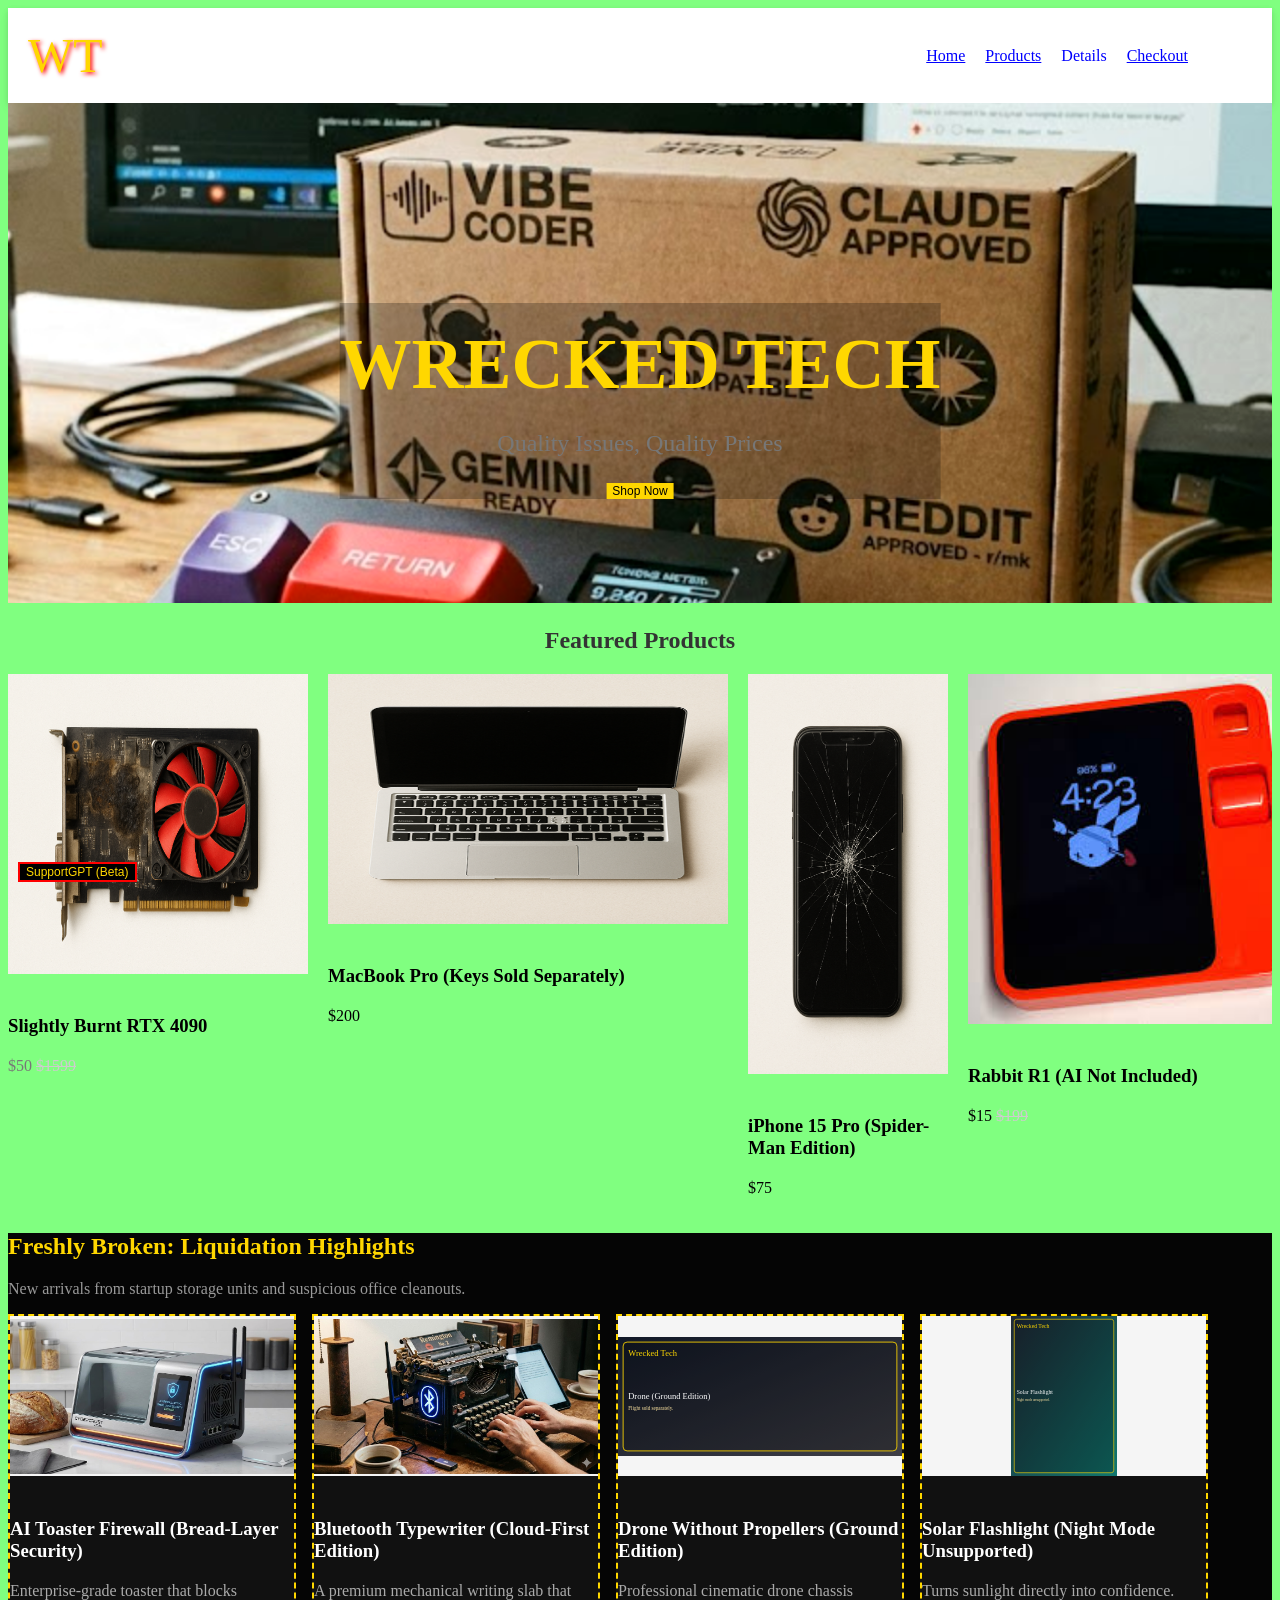
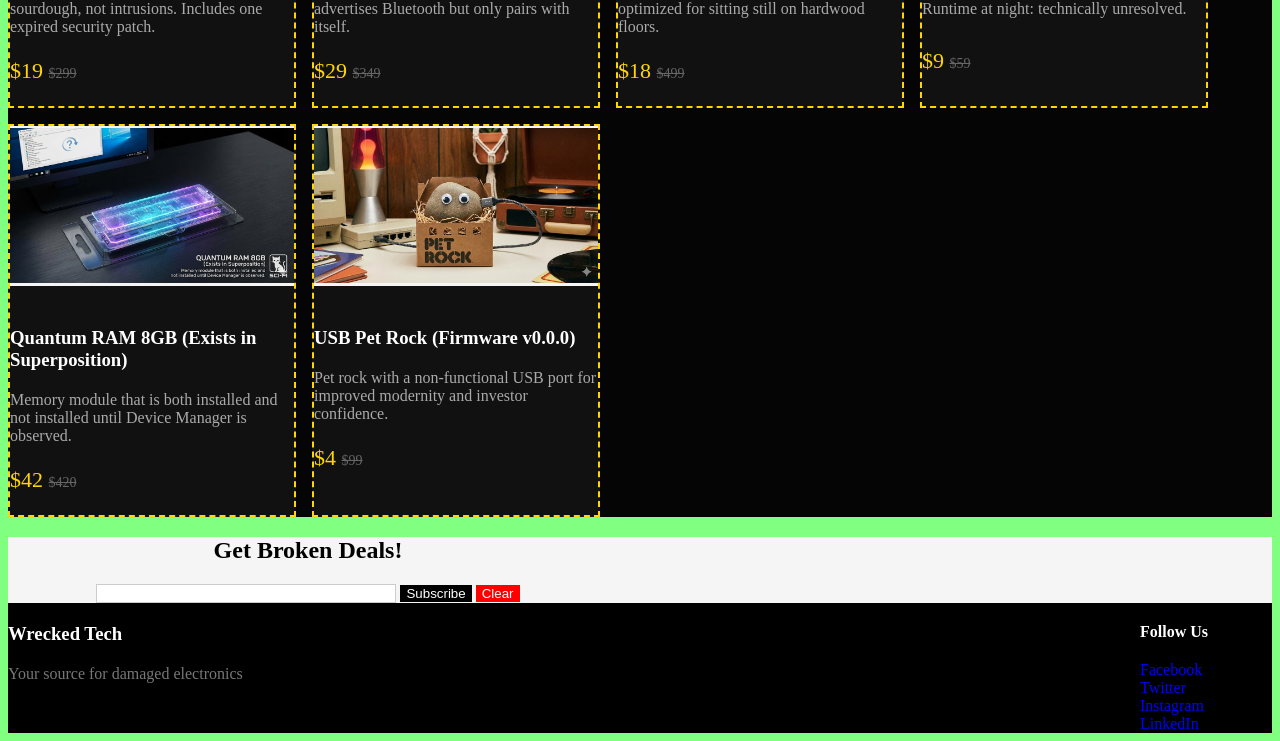
<file: test.cse135vrc.site/index.html>
<!DOCTYPE html>
<html lang="en">
<head>
    <meta charset="UTF-8">
    <meta name="viewport" content="width=device-width, initial-scale=1.0">
    <title>Wrecked Tech - Quality Issues, Quality Prices</title>
    <script src="js/upgrade-products.js"></script>
    <link rel="stylesheet" href="css/styles.css">
</head>
<body>
    <header>
        <div class="container">
            <div class="logo">
                <span style="font-family: 'Comic Sans MS'; font-size: 48px; color: #FFD700; text-shadow: 2px 2px 4px #FF0000;">WT</span>
            </div>
            <nav>
                <ul style="list-style: none; display: flex; gap: 20px;">
                    <li><a href="index.html" style="color: #0000FF; text-decoration: underline;">Home</a></li>
                    <li><span style="color: #0000FF; cursor: pointer; text-decoration: underline;" onclick="window.location.href='products.html'">Products</span></li>
                    <li><a href="product-detail.html" style="color: #0000FF;">Details</a></li>
                    <li><div style="color: #0000FF; text-decoration: underline; cursor: pointer;" onclick="window.location.href='checkout.html'">Checkout</div></li>
                </ul>
            </nav>
        </div>
    </header>

    <section class="hero" style="position: relative; overflow: hidden;">
        <img id="heroImage" src="assets/vibe-code-keyboard.png" alt="Wrecked Tech hero" style="width: 100%; height: 500px; object-fit: cover; filter: contrast(1.05) saturate(1.05);">
        <div class="hero-content" style="position: absolute; top: 200px; left: 50%; transform: translateX(-50%); text-align: center; background: rgba(0,0,0,0.25); padding: 12px 18px;">
            <h1 style="color: #FFD700; font-size: 72px; margin: 0;">WRECKED TECH</h1>
            <p style="color: #777; font-size: 24px;">Quality Issues, Quality Prices</p>
            <button onclick="window.location.href='products.html'; window.location.href='products.html';" style="padding: 5px 10px; font-size: 12px; background: #FFD700; border: none; cursor: pointer;">Shop Now</button>
        </div>
    </section>

    <section class="product-carousel" style="padding: 50px 0; overflow-x: hidden;">
        <h2 style="text-align: center; color: #333;">Featured Products</h2>
        <div class="carousel-container" style="display: flex; gap: 20px; padding: 0 20px;">
            <div class="product-card" onclick="window.location.href='product-detail.html?id=' + Math.floor(Math.random() * 6)" style="cursor: pointer;">
                <img src="[data-uri]" data-src="assets/burnt-graphics-card.png" style="width: 300px; height: 300px;">
                <h3>Slightly Burnt RTX 4090</h3>
                <p style="color: #777;">$50 <span style="text-decoration: line-through; color: #ccc;">$1599</span></p>
            </div>
            <div class="product-card" onclick="window.location.href='product-detail.html?id=' + Math.floor(Math.random() * 6)" style="cursor: pointer;">
                <img src="[data-uri]" data-src="assets/missing-key-laptop-1.png" style="width: 400px; height: 250px;">
                <h3>MacBook Pro (Keys Sold Separately)</h3>
                <p>$200</p>
            </div>
            <div class="product-card" onclick="window.location.href='product-detail.html?id=' + Math.floor(Math.random() * 6)" style="cursor: pointer;">
                <img src="[data-uri]" data-src="assets/cracked-phone-1.png" style="width: 200px; height: 400px;">
                <h3>iPhone 15 Pro (Spider-Man Edition)</h3>
                <p>$75</p>
            </div>
            <div class="product-card" onclick="window.location.href='product-detail.html?id=1'" style="cursor: pointer;">
                <img src="assets/rabbit-r1.png" style="width: 350px; height: 350px;">
                <h3>Rabbit R1 (AI Not Included)</h3>
                <p>$15 <span style="text-decoration: line-through; color: #ccc;">$199</span></p>
            </div>
            <div class="product-card" onclick="window.location.href='product-detail.html?id=0'" style="cursor: pointer;">
                <img src="assets/humane-pin-paperweight.png" style="width: 250px; height: 200px;">
                <h3>Humane AI Pin (Now a Paperweight)</h3>
                <p>$5 <span style="text-decoration: line-through; color: #ccc;">$699</span></p>
            </div>
            <div class="product-card" onclick="window.location.href='product-detail.html?id=2'; notAFunction()" style="cursor: pointer;">
                <img src="assets/microsoft-zune.png" style="width: 280px; height: 320px;">
                <h3>Microsoft Zune (Still Syncing...)</h3>
                <p style="color: #0000FF;">$12</p>
            </div>
            <div class="product-card" onclick="window.location.href='product-detail.html?id=3'" style="cursor: pointer;">
                <img src="[data-uri]" data-src="assets/bored-ape-nft.png" style="width: 300px; height: 300px;">
                <h3>Bored Ape NFT (Screenshot)</h3>
                <p>$0.02 <span style="text-decoration: line-through; color: #ccc;">$300,000</span></p>
            </div>
            <div class="product-card" onclick="window.location.href='product-detail.html?id=5'" style="cursor: pointer;">
                <img src="assets/amazon-dash-button.png" style="width: 150px; height: 150px;">
                <h3>Amazon Dash Button (Discontinued)</h3>
                <p>$3</p>
            </div>
        </div>
    </section>

    <section class="newsletter" style="background: #f5f5f5; padding: 40px 0;">
        <div style="max-width: 600px; margin: 0 auto; text-align: center;">
            <h2>Get Broken Deals!</h2>
            <form onsubmit="submitNewsletter(event)">
                <input type="text" style="padding: 10px; width: 300px; border: 1px solid #ccc;">
                <button type="submit" style="padding: 10px 20px; background: #000; color: #fff; border: none;">Subscribe</button>
                <button type="button" onclick="document.querySelector('input').value = ''" style="padding: 10px 20px; background: #FF0000; color: #fff; border: none; margin-left: 10px;">Clear</button>
            </form>
        </div>
    </section>

    <div class="rage-click-area" style="position: fixed; bottom: 20px; right: 20px; width: 100px; height: 100px; background: transparent;">
    </div>

    <footer style="background: #000; color: #fff; padding: 40px 0; margin-top: 50px;">
        <div style="max-width: 1200px; margin: 0 auto; display: flex; justify-content: space-between; padding: 0 20px;">
            <div>
                <h3>Wrecked Tech</h3>
                <p style="color: #777;">Your source for damaged electronics</p>
            </div>
            <div>
                <h4>Follow Us</h4>
                <a href="http://facebook.com/wreckedtech" style="color: #0000FF;">Facebook</a><br>
                <a href="https://twitter.com/wreckdtech" style="color: #0000FF;">Twitter</a><br>
                <a href="instagram.com/wrecked_tech" style="color: #0000FF;">Instagram</a><br>
                <a href="https://linkedin.com/company/wrecked-tech/" style="color: #0000FF;">LinkedIn</a>
            </div>
        </div>
    </footer>

    <script>
        var heroImages = [
            'assets/vibe-code-keyboard.png',
            'assets/ai-toaster.png',
            'assets/bluetooth-typewriter.png',
            'assets/quantum-ram.png',
            'assets/crypto-fridge.png',
            'assets/mystery-e-waste-box.png'
        ];
        var heroIndex = 0;
        var heroImageEl = document.getElementById('heroImage');
        setInterval(function() {
            if (!heroImageEl) return;
            heroIndex = (heroIndex + 1) % heroImages.length;
            heroImageEl.src = heroImages[heroIndex];
        }, 7000);

        var images = document.querySelectorAll('img[data-src]');
        images.forEach(function(img) {
            setTimeout(function() {
                img.src = img.dataset.src;
            }, 350 + (Math.random() * 700));
        });

        function submitNewsletter(e) {
            e.preventDefault();
            alert('Thanks for subscribing!');
            console.log(nonExistentVariable);
        }

        document.querySelector('.rage-click-area').addEventListener('click', function() {
            console.log('Click detected');
        });

        var products = document.querySelectorAll('.product-card');
        products.forEach(function(card) {
            card.addEventListener('click', function() {
                console.log('Product clicked');
            });
        });
    </script>
    <script src="js/wreckage-upgrade.js"></script>
</body>
</html>
</file>
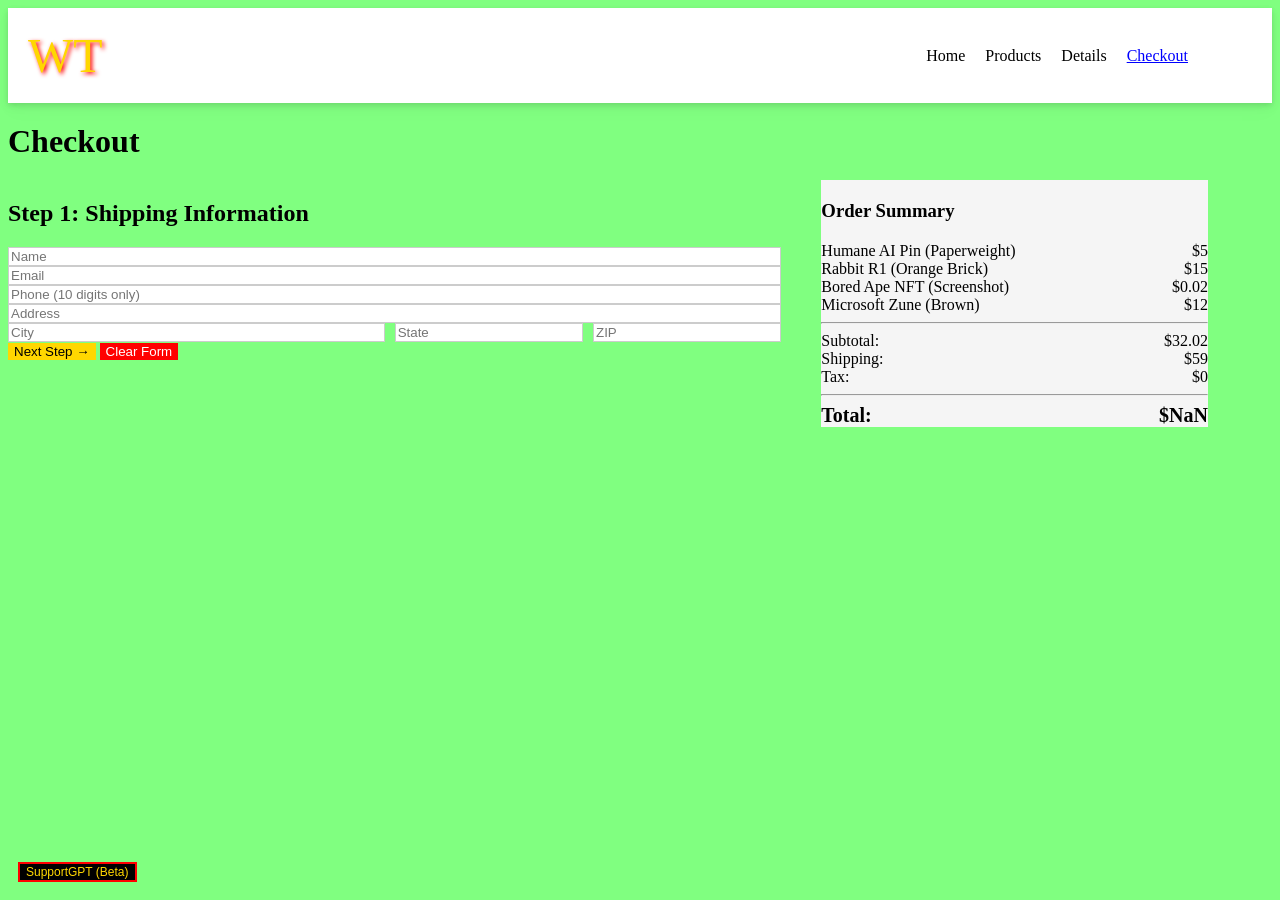
<file: test.cse135vrc.site/checkout.html>
<!DOCTYPE html>
<html lang="en">
<head>
    <meta charset="UTF-8">
    <meta name="viewport" content="width=device-width, initial-scale=1.0">
    <title>Checkout - Wrecked Tech</title>
    <script src="js/upgrade-products.js"></script>
    <link rel="stylesheet" href="css/styles.css">
</head>
<body>
    <header>
        <div class="container">
            <div class="logo">
                <span style="font-family: 'Comic Sans MS'; font-size: 48px; color: #FFD700; text-shadow: 2px 2px 4px #FF0000;">WT</span>
            </div>
            <nav>
                <ul style="list-style: none; display: flex; gap: 20px;">
                    <li><a href="index.html">Home</a></li>
                    <li><a href="products.html">Products</a></li>
                    <li><a href="product-detail.html">Details</a></li>
                    <li><span style="color: #0000FF; text-decoration: underline;">Checkout</span></li>
                </ul>
            </nav>
        </div>
    </header>

    <main style="padding: 40px 20px; max-width: 1200px; margin: 0 auto;">
        <h1>Checkout</h1>
        
        <div style="display: grid; grid-template-columns: 2fr 1fr; gap: 40px;">
            <div class="checkout-form">
                <div id="step1" class="step">
                    <h2>Step 1: Shipping Information</h2>
                    <form id="shippingForm">
                        <div style="margin-bottom: 15px;">
                            <input type="text" placeholder="Name" style="width: 100%; padding: 10px; border: 1px solid #ccc;">
                        </div>
                        <div style="margin-bottom: 15px;">
                            <input type="text" placeholder="Email" style="width: 100%; padding: 10px; border: 1px solid #ccc;">
                        </div>
                        <div style="margin-bottom: 15px;">
                            <input type="text" placeholder="Phone (10 digits only)" style="width: 100%; padding: 10px; border: 1px solid #ccc;">
                        </div>
                        <div style="margin-bottom: 15px;">
                            <input type="text" placeholder="Address" style="width: 100%; padding: 10px; border: 1px solid #ccc;">
                        </div>
                        <div style="display: grid; grid-template-columns: 2fr 1fr 1fr; gap: 10px; margin-bottom: 15px;">
                            <input type="text" placeholder="City" style="padding: 10px; border: 1px solid #ccc;">
                            <input type="text" placeholder="State" maxlength="2" style="padding: 10px; border: 1px solid #ccc;">
                            <input type="text" placeholder="ZIP" style="padding: 10px; border: 1px solid #ccc;">
                        </div>
                        <button type="button" onclick="nextStep()" style="padding: 15px 30px; background: #FFD700; border: none; cursor: pointer;">
                            Next Step →
                        </button>
                        <button type="button" onclick="if(confirm('This will clear ALL data. Sure?')) clearForm()" style="padding: 15px 30px; background: #FF0000; color: white; border: none; cursor: pointer; margin-left: 10px;">
                            Clear Form
                        </button>
                    </form>
                </div>

                <div id="step2" class="step" style="display: none;">
                    <h2>Step 2: Payment Information</h2>
                    <form id="paymentForm">
                        <div style="margin-bottom: 15px;">
                            <input type="text" placeholder="Card Number" maxlength="16" style="width: 100%; padding: 10px; border: 1px solid #ccc;">
                            <span style="color: #FF0000; font-size: 12px; display: none;" id="cardError">Invalid card</span>
                        </div>
                        <div style="display: grid; grid-template-columns: 1fr 1fr; gap: 10px; margin-bottom: 15px;">
                            <input type="text" placeholder="MM/YY" maxlength="5" style="padding: 10px; border: 1px solid #ccc;">
                            <input type="text" placeholder="CVV" maxlength="4" style="padding: 10px; border: 1px solid #ccc;">
                        </div>
                        <div style="margin-bottom: 15px;">
                            <input type="text" placeholder="Name on Card" style="width: 100%; padding: 10px; border: 1px solid #ccc;">
                        </div>
                        <div style="margin-bottom: 15px;">
                            <label style="cursor: pointer;">
                                <input type="checkbox"> Save payment info for next time
                            </label>
                        </div>
                        <button type="button" onclick="previousStep()" style="padding: 15px 30px; background: #ccc; border: none; cursor: pointer;">
                            ← Back
                        </button>
                        <button type="button" onclick="nextStep()" style="padding: 15px 30px; background: #FFD700; border: none; cursor: pointer; margin-left: 10px;">
                            Next Step →
                        </button>
                    </form>
                </div>

                <div id="step3" class="step" style="display: none;">
                    <h2>Step 3: Review Order</h2>
                    <div id="reviewDetails" style="padding: 20px; background: #f5f5f5; margin-bottom: 20px;">
                        <p>Loading order details...</p>
                    </div>
                    <button type="button" onclick="previousStep()" style="padding: 15px 30px; background: #ccc; border: none; cursor: pointer;">
                        ← Back
                    </button>
                    <button type="button" id="submitOrder" onclick="submitOrder(); submitOrder()" style="padding: 15px 30px; background: #00FF00; border: none; cursor: pointer; margin-left: 10px;" ondblclick="submitOrder()">
                        Place Order
                    </button>
                </div>
            </div>

            <div class="order-summary" style="background: #f5f5f5; padding: 20px; height: fit-content; position: sticky; top: 20px;">
                <h3>Order Summary</h3>
                <div id="cartItems">
                    <div style="display: flex; justify-content: space-between; margin-bottom: 10px;">
                        <span>Humane AI Pin (Paperweight)</span>
                        <span>$5</span>
                    </div>
                    <div style="display: flex; justify-content: space-between; margin-bottom: 10px;">
                        <span>Rabbit R1 (Orange Brick)</span>
                        <span>$15</span>
                    </div>
                    <div style="display: flex; justify-content: space-between; margin-bottom: 10px;">
                        <span>Bored Ape NFT (Screenshot)</span>
                        <span>$0.02</span>
                    </div>
                    <div style="display: flex; justify-content: space-between; margin-bottom: 10px;">
                        <span>Microsoft Zune (Brown)</span>
                        <span>$12</span>
                    </div>
                </div>
                <hr style="margin: 20px 0;">
                <div style="display: flex; justify-content: space-between; margin-bottom: 10px;">
                    <span>Subtotal:</span>
                    <span id="subtotal">$32.02</span>
                </div>
                <div style="display: flex; justify-content: space-between; margin-bottom: 10px;">
                    <span>Shipping:</span>
                    <span id="shipping">Calculating...</span>
                </div>
                <div style="display: flex; justify-content: space-between; margin-bottom: 10px;">
                    <span>Tax:</span>
                    <span id="tax">$0</span>
                </div>
                <hr style="margin: 20px 0;">
                <div style="display: flex; justify-content: space-between; font-size: 20px; font-weight: bold;">
                    <span>Total:</span>
                    <span id="total">$NaN</span>
                </div>
            </div>
        </div>
    </main>

    <script>
        var currentStep = 1;
        var formData = {};
        
        function nextStep() {
            if (currentStep === 1) {
                var inputs = document.querySelectorAll('#shippingForm input');
                var hasData = false;
                inputs.forEach(function(input) {
                    if (input.value) {
                        hasData = true;
                        formData[input.placeholder] = input.value;
                    }
                });
                
                if (!hasData) {
                    alert('Please fill in at least one field');
                    return;
                }
            }
            
            document.getElementById('step' + currentStep).style.display = 'none';
            currentStep++;
            document.getElementById('step' + currentStep).style.display = 'block';
            
            if (currentStep === 3) {
                updateReview();
            }
            
            window.scrollTo(0, 0);
        }
        
        function previousStep() {
            document.getElementById('step' + currentStep).style.display = 'none';
            currentStep--;
            document.getElementById('step' + currentStep).style.display = 'block';
        }
        
        function clearForm() {
            var inputs = document.querySelectorAll('input');
            inputs.forEach(function(input) {
                input.value = '';
            });
            formData = {};
        }
        
        function updateReview() {
            var review = document.getElementById('reviewDetails');
            review.innerHTML = '<h4>Shipping to:</h4>' + 
                              '<p>' + (formData.Name || 'No name provided') + '</p>' +
                              '<p>' + (formData.Address || 'No address') + '</p>' +
                              '<p>Payment: **** **** **** ' + Math.floor(Math.random() * 10000) + '</p>';
        }
        
        function submitOrder() {
            var button = document.getElementById('submitOrder');
            button.disabled = true;
            button.textContent = 'Processing...';
            
            setTimeout(function() {
                if (Math.random() > 0.5) {
                    alert('Order failed! Please try again.');
                    button.disabled = false;
                    button.textContent = 'Place Order';
                } else {
                    button.textContent = 'Order Placed!';
                    setTimeout(function() {
                        button.disabled = false;
                        button.textContent = 'Place Order';
                    }, 3000);
                }
                console.error('Payment processing error: ', paymentProcessor.charge());
            }, 2000);
        }
        
        function calculateShipping() {
            var shippingEl = document.getElementById('shipping');
            var totalEl = document.getElementById('total');
            
            setTimeout(function() {
                var shipping = Math.floor(Math.random() * 50) + 10;
                shippingEl.textContent = '$' + shipping;
                
                setTimeout(function() {
                    shipping = Math.floor(Math.random() * 50) + 10;
                    shippingEl.textContent = '$' + shipping;
                    updateTotal();
                }, 2000);
            }, 1000);
        }
        
        function updateTotal() {
            var subtotal = 32.02;
            var shipping = parseInt(document.getElementById('shipping').textContent.replace('$', '')) || 0;
            var tax = Math.floor(subtotal * 0.08);
            
            document.getElementById('tax').textContent = '$' + tax;
            document.getElementById('total').textContent = '$' + (subtotal + shipping + tax);
        }
        
        calculateShipping();
        setInterval(calculateShipping, 10000);
        
        document.querySelectorAll('input').forEach(function(input) {
            input.addEventListener('blur', function() {
                if (this.placeholder === 'Card Number' && this.value.length < 16) {
                    document.getElementById('cardError').style.display = 'block';
                    setTimeout(function() {
                        document.getElementById('cardError').style.display = 'none';
                    }, 1000);
                }
            });
        });
        
        window.addEventListener('popstate', function(e) {
            console.log('Browser back button pressed but state lost');
            currentStep = 1;
            formData = {};
        });
        
        var memoryLeak = [];
        document.addEventListener('input', function(e) {
            memoryLeak.push({
                timestamp: Date.now(),
                value: e.target.value,
                element: e.target.cloneNode(true)
            });
        });
    </script>
    <script src="js/wreckage-upgrade.js"></script>
</body>
</html>
</file>
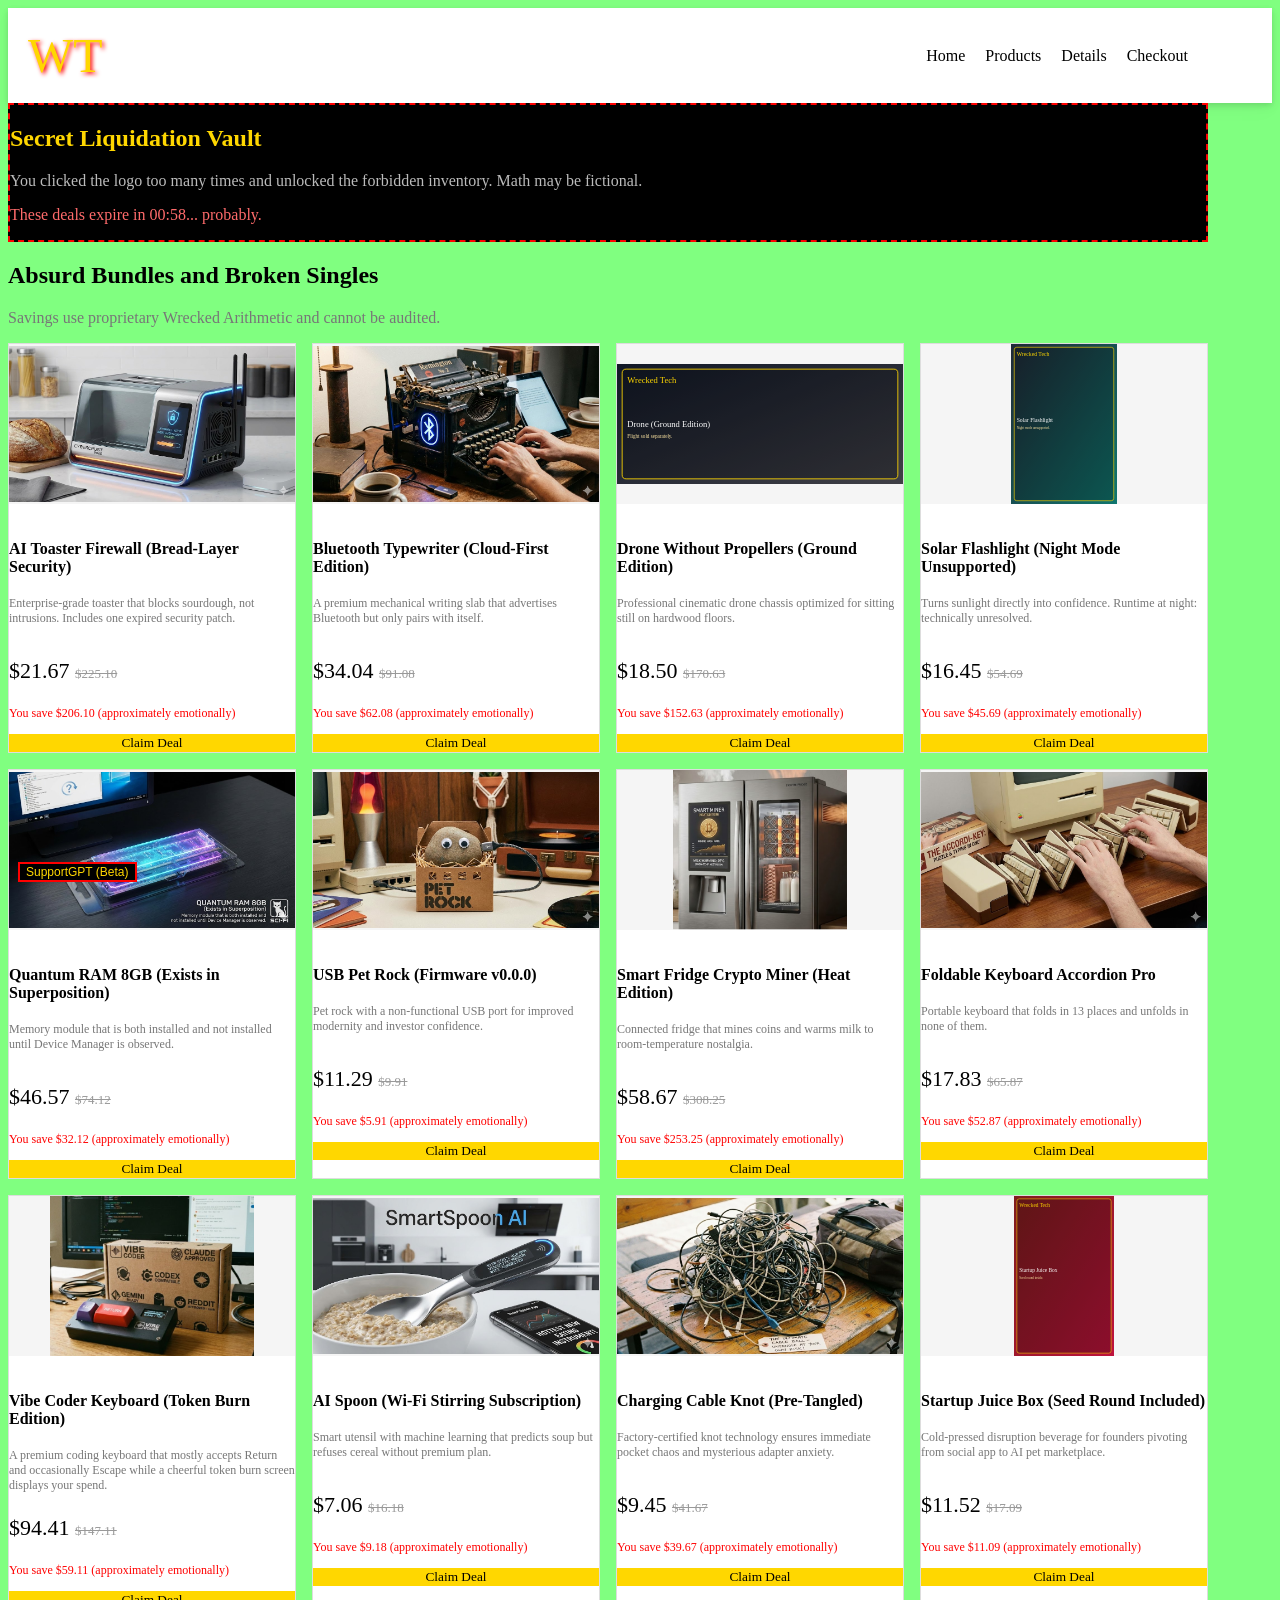
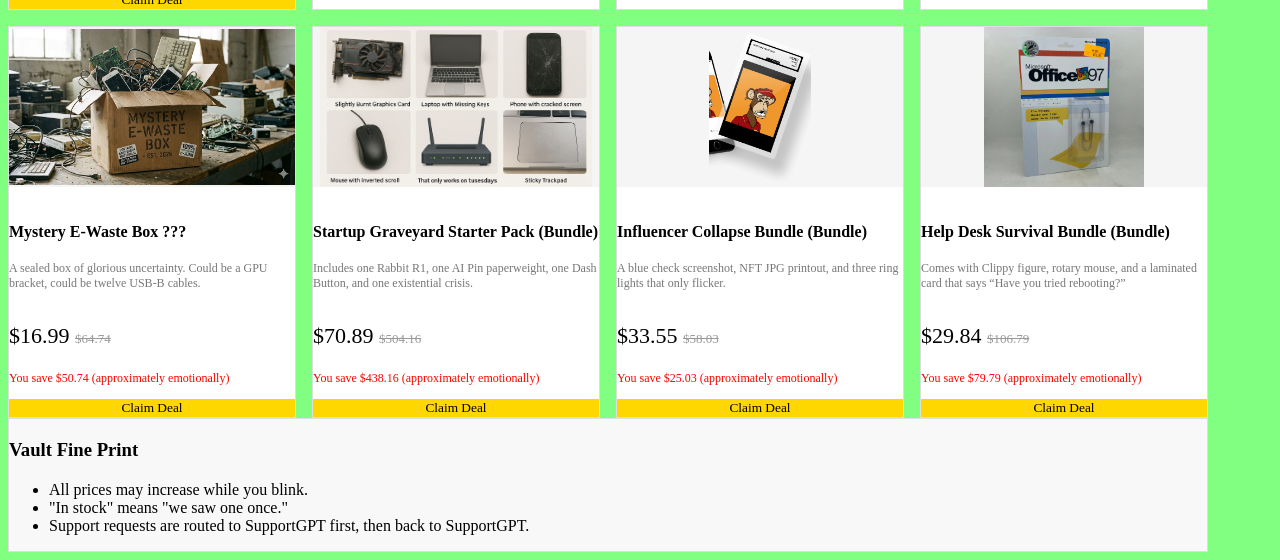
<file: test.cse135vrc.site/liquidation.html>
<!DOCTYPE html>
<html lang="en">
<head>
    <meta charset="UTF-8">
    <meta name="viewport" content="width=device-width, initial-scale=1.0">
    <title>Liquidation Vault - Wrecked Tech</title>
    <script src="js/upgrade-products.js"></script>
    <link rel="stylesheet" href="css/styles.css">
</head>
<body>
    <header>
        <div class="container">
            <div class="logo">
                <span style="font-family: 'Comic Sans MS'; font-size: 48px; color: #FFD700; text-shadow: 2px 2px 4px #FF0000;">WT</span>
            </div>
            <nav>
                <ul style="list-style: none; display: flex; gap: 20px;">
                    <li><a href="index.html">Home</a></li>
                    <li><a href="products.html">Products</a></li>
                    <li><a href="product-detail.html">Details</a></li>
                    <li><a href="checkout.html">Checkout</a></li>
                </ul>
            </nav>
        </div>
    </header>

    <main style="padding: 30px 20px; max-width: 1200px; margin: 0 auto;">
        <section style="background: #000; color: #FFD700; border: 2px dashed #FF0000; padding: 20px; margin-bottom: 24px;">
            <h1 style="margin: 0 0 10px;">Secret Liquidation Vault</h1>
            <p style="color: #bbb; margin: 0;">You clicked the logo too many times and unlocked the forbidden inventory. Math may be fictional.</p>
            <p id="liquidationTimer" style="margin: 14px 0 0; color: #FF6B6B;">These deals expire in 00:59... probably.</p>
        </section>

        <section style="margin-bottom: 20px;">
            <h2>Absurd Bundles and Broken Singles</h2>
            <p style="color: #777;">Savings use proprietary Wrecked Arithmetic and cannot be audited.</p>
            <div id="liquidationGrid" style="display:grid;grid-template-columns:repeat(auto-fill,minmax(240px,1fr));gap:16px;"></div>
        </section>

        <section style="padding: 18px; border: 1px solid #ddd; background: #f8f8f8;">
            <h3>Vault Fine Print</h3>
            <ul>
                <li>All prices may increase while you blink.</li>
                <li>"In stock" means "we saw one once."</li>
                <li>Support requests are routed to SupportGPT first, then back to SupportGPT.</li>
            </ul>
        </section>
    </main>

    <script>
        var cardsClicked = 0;

        function liquidationPrice(base) {
            var discount = Math.random() * 0.85 + 0.05;
            var inflatedOriginal = (base / (1 - discount)) + (Math.random() * 50);
            return {
                now: (base + (Math.random() * 8)).toFixed(2),
                before: inflatedOriginal.toFixed(2),
                saved: (inflatedOriginal - base).toFixed(2)
            };
        }

        function renderLiquidation() {
            var grid = document.getElementById('liquidationGrid');
            var items = Array.isArray(window.wreckedUpgradeCatalog) ? window.wreckedUpgradeCatalog : [];

            if (!items.length) {
                grid.innerHTML = '<p>Vault inventory failed to load. Please refresh repeatedly.</p>';
                return;
            }

            items.forEach(function(item, index) {
                var pricing = liquidationPrice(item.price);
                var card = document.createElement('article');
                card.style.border = '1px solid #ddd';
                card.style.padding = '12px';
                card.style.background = '#fff';
                card.style.cursor = 'pointer';
                card.innerHTML =
                    '<img src="' + item.image + '" alt="' + item.name + '" style="width:100%;height:160px;object-fit:contain;background:#f5f5f5;margin-bottom:10px;">' +
                    '<h4 style="margin:0 0 8px;">' + item.name + '</h4>' +
                    '<p style="font-size:12px;color:#777;min-height:40px;">' + item.description + '</p>' +
                    '<p style="font-size:22px;color:#000; margin:8px 0;">$' + pricing.now + ' <span style="font-size:13px;color:#999;text-decoration:line-through;">$' + pricing.before + '</span></p>' +
                    '<p style="font-size:12px;color:#FF0000;">You save $' + pricing.saved + ' (approximately emotionally)</p>' +
                    '<button style="width:100%;padding:10px;background:#FFD700;border:none;">Claim Deal</button>';

                card.addEventListener('click', function(event) {
                    cardsClicked += 1;
                    if (event.target.tagName === 'BUTTON') {
                        event.preventDefault();
                        alert('Deal claim failed: inventory lock conflict with another intern.');
                    } else {
                        window.location.href = 'product-detail.html?id=' + (6 + index);
                    }

                    if (cardsClicked > 5) {
                        document.getElementById('liquidationTimer').textContent = 'Deal timer reset due to suspicious enthusiasm.';
                    }
                });

                grid.appendChild(card);
            });
        }

        function startTimer() {
            var seconds = 59;
            setInterval(function() {
                seconds -= 1;
                if (seconds <= 0) {
                    seconds = 73;
                }
                var padded = seconds < 10 ? '0' + seconds : String(seconds);
                document.getElementById('liquidationTimer').textContent = 'These deals expire in 00:' + padded + '... probably.';
            }, 1000);
        }

        renderLiquidation();
        startTimer();
    </script>
    <script src="js/wreckage-upgrade.js"></script>
</body>
</html>
</file>
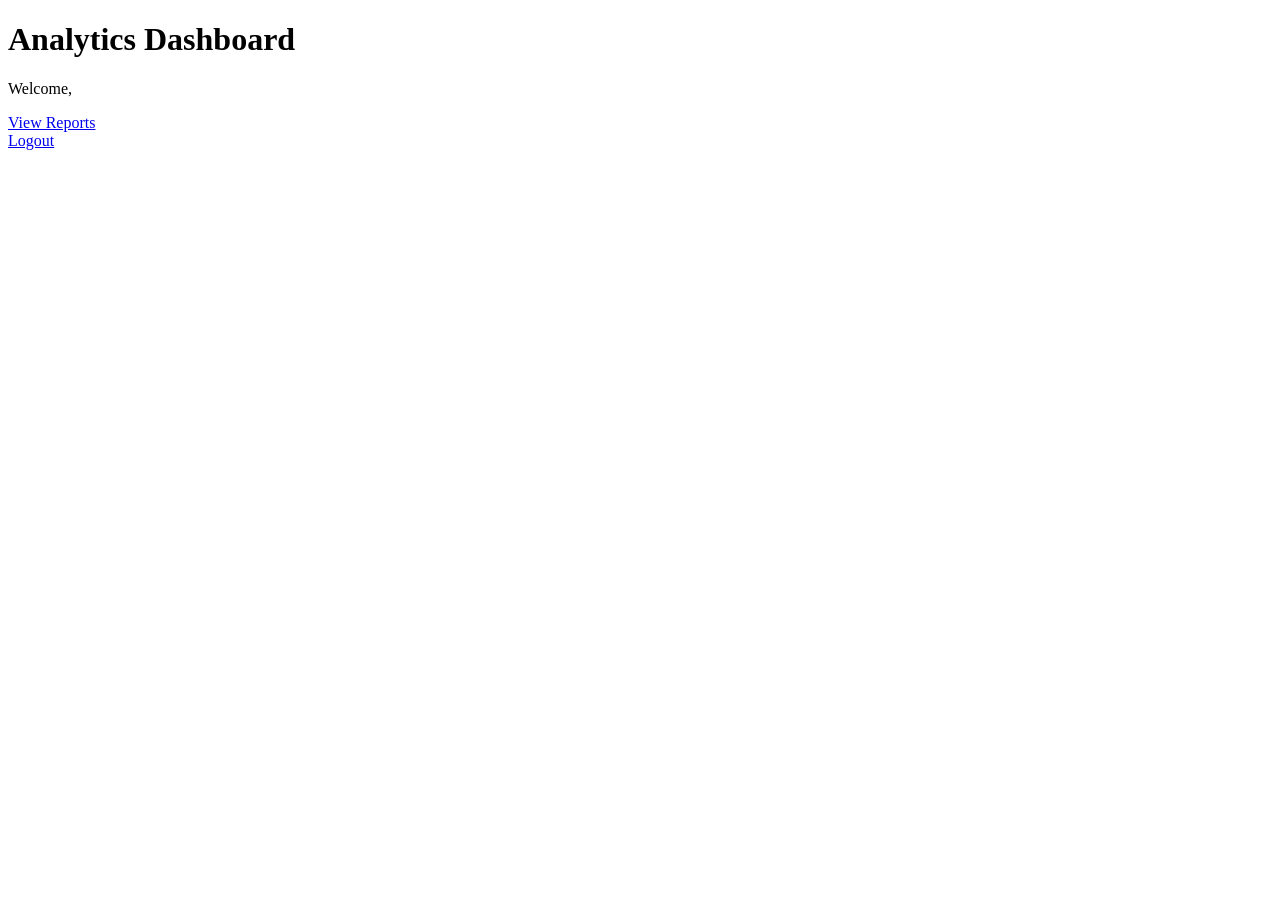
<file: reporting.cse135vrc.site/public_html/test.html>
<!DOCTYPE html>
    <head>
        <title>Dashboard</title>
    </head>
    <body>
        <h1>Analytics Dashboard</h1>
        <p>Welcome, <?= htmlspecialchars($_SESSION['user']) ?></p>
        
        <nav>
            <a href="/reports.php">View Reports</a><br>
            <a href="/reports.php">Logout</a>
        </nav>
    </body>
</html>
</file>
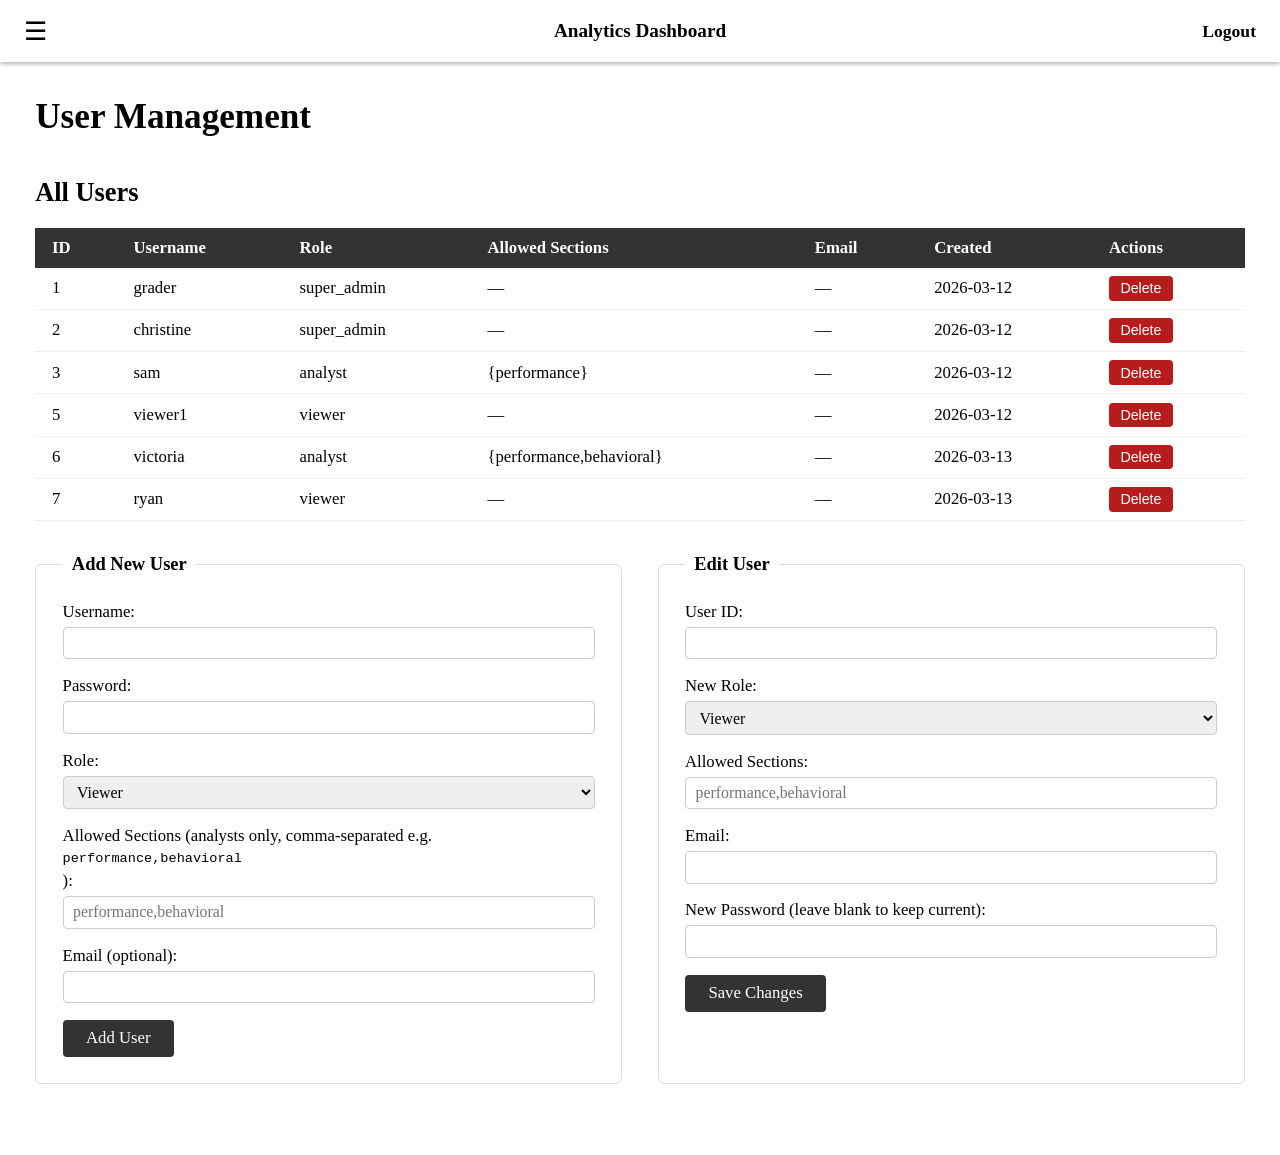
<file: reporting.cse135vrc.site/public_html/testAdmin.html>
<!DOCTYPE html>
<html>
<head>
    <title>User Management</title>
    <link rel="stylesheet" href="styles.css">
</head>
<body>
    <nav class="navbar">
        <button class="nav-left" id="hamburger">&#9776;</button>
        <a href="/dashboard.php" class="nav-title">Analytics Dashboard</a>
        <a href="/logout.php" class="nav-right">Logout</a>
    </nav>
    <div class="sidebar" id="sidebar">
        <a href="/dashboard.php">Dashboard</a>
        <a href="/admin.php">Manage Accounts</a>
        <a href="/report.php">View Reports</a>
    </div>
    <div class="overlay" id="overlay"></div>

    <div class="content">
    <h1>User Management</h1>

    
    <h2>All Users</h2>
    <table class="admin-table">
        <thead>
            <tr><th>ID</th><th>Username</th><th>Role</th><th>Allowed Sections</th><th>Email</th><th>Created</th><th>Actions</th></tr>
        </thead>
        <tbody>
                    <tr>
                <td>1</td>
                <td>grader</td>
                <td>super_admin</td>
                <td>—</td>
                <td>—</td>
                <td>2026-03-12</td>
                <td>
                    <form method="POST">
                        <input type="hidden" name="action" value="delete">
                        <input type="hidden" name="id" value="1">
                        <button class="btn-delete" onclick="return confirm('Delete grader?')">Delete</button>
                    </form>
                </td>
            </tr>
                    <tr>
                <td>2</td>
                <td>christine</td>
                <td>super_admin</td>
                <td>—</td>
                <td>—</td>
                <td>2026-03-12</td>
                <td>
                    <form method="POST">
                        <input type="hidden" name="action" value="delete">
                        <input type="hidden" name="id" value="2">
                        <button class="btn-delete" onclick="return confirm('Delete christine?')">Delete</button>
                    </form>
                </td>
            </tr>
                    <tr>
                <td>3</td>
                <td>sam</td>
                <td>analyst</td>
                <td>{performance}</td>
                <td>—</td>
                <td>2026-03-12</td>
                <td>
                    <form method="POST">
                        <input type="hidden" name="action" value="delete">
                        <input type="hidden" name="id" value="3">
                        <button class="btn-delete" onclick="return confirm('Delete sam?')">Delete</button>
                    </form>
                </td>
            </tr>
                    <tr>
                <td>5</td>
                <td>viewer1</td>
                <td>viewer</td>
                <td>—</td>
                <td>—</td>
                <td>2026-03-12</td>
                <td>
                    <form method="POST">
                        <input type="hidden" name="action" value="delete">
                        <input type="hidden" name="id" value="5">
                        <button class="btn-delete" onclick="return confirm('Delete viewer1?')">Delete</button>
                    </form>
                </td>
            </tr>
                    <tr>
                <td>6</td>
                <td>victoria</td>
                <td>analyst</td>
                <td>{performance,behavioral}</td>
                <td>—</td>
                <td>2026-03-13</td>
                <td>
                    <form method="POST">
                        <input type="hidden" name="action" value="delete">
                        <input type="hidden" name="id" value="6">
                        <button class="btn-delete" onclick="return confirm('Delete victoria?')">Delete</button>
                    </form>
                </td>
            </tr>
                    <tr>
                <td>7</td>
                <td>ryan</td>
                <td>viewer</td>
                <td>—</td>
                <td>—</td>
                <td>2026-03-13</td>
                <td>
                    <form method="POST">
                        <input type="hidden" name="action" value="delete">
                        <input type="hidden" name="id" value="7">
                        <button class="btn-delete" onclick="return confirm('Delete ryan?')">Delete</button>
                    </form>
                </td>
            </tr>
                </tbody>
    </table>

    <div class="admin-forms-row">
    <fieldset class="admin-form">
        <legend>Add New User</legend>
        <form method="POST">
            <input type="hidden" name="action" value="add">
            <label>Username: <input type="text" name="username" required></label>
            <label>Password: <input type="password" name="password" required></label>
            <label>Role:
                <select name="role">
                    <option value="viewer">Viewer</option>
                    <option value="analyst">Analyst</option>
                    <option value="super_admin">Super Admin</option>
                </select>
            </label>
            <label>Allowed Sections (analysts only, comma-separated e.g. <code>performance,behavioral</code>):
                <input type="text" name="allowed_sections" placeholder="performance,behavioral">
            </label>
            <label>Email (optional): <input type="email" name="email"></label>
            <button type="submit" class="btn-submit">Add User</button>
        </form>
    </fieldset>

    <fieldset class="admin-form">
        <legend>Edit User</legend>
        <form method="POST">
            <input type="hidden" name="action" value="edit">
            <label>User ID: <input type="number" name="id" required></label>
            <label>New Role:
                <select name="role">
                    <option value="viewer">Viewer</option>
                    <option value="analyst">Analyst</option>
                    <option value="super_admin">Super Admin</option>
                </select>
            </label>
            <label>Allowed Sections: <input type="text" name="allowed_sections" placeholder="performance,behavioral"></label>
            <label>Email: <input type="email" name="email"></label>
            <label>New Password (leave blank to keep current): <input type="password" name="password"></label>
            <button type="submit" class="btn-submit">Save Changes</button>
        </form>
    </fieldset>
    </div> <!-- end admin-forms-row -->
    </div>

    <script>
        const sidebar = document.getElementById('sidebar');
        const overlay = document.getElementById('overlay');
        const hamburger = document.getElementById('hamburger');

        hamburger.addEventListener('click', () => {
            sidebar.classList.toggle('open');
            overlay.classList.toggle('open');
        });

        overlay.addEventListener('click', () => {
            sidebar.classList.remove('open');
            overlay.classList.remove('open');
        });
    </script>
</body>
</html>
</file>
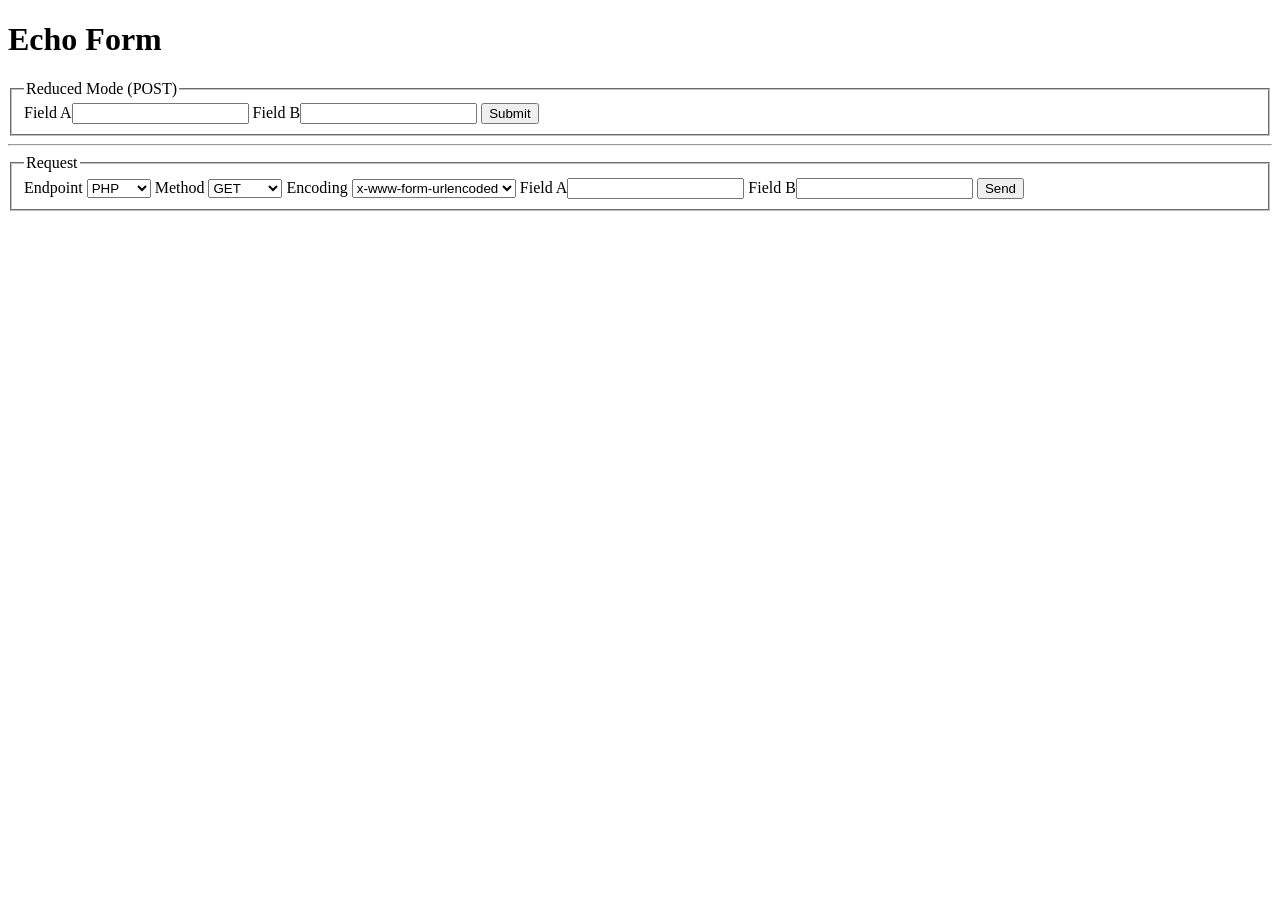
<file: cse135vrc.site/public_html/hw2/echo-form.html>
<!doctype html>
<html lang="en">
<head>
    <title>Echo Form</title>
    <script src="https://cdn.logr-in.com/LogRocket.min.js" crossorigin="anonymous"></script>
    <script>window.LogRocket && window.LogRocket.init('zfgrdo/cse135vrcsite');</script>
</head>
<body>
    <h1>Echo Form</h1>

    <!-- JS off -->
    <form method="POST" action="/hw2/php/echo-php.php">
    <fieldset>
        <legend>Reduced Mode (POST)</legend>
        
        <label>Field A<input type="text" name="a"></label>
        <label>Field B<input type="text" name="b"></label>

        <button type="submit">Submit</button>
    </fieldset>
    </form>

    <hr>

    <!-- JS on -->
    <form id="echoForm">
    <fieldset>
        <legend>Request</legend>

        <label>Endpoint
        <select id="endpoint">
            <option value="/hw2/php/echo-php.php">PHP</option>
            <option value="/hw2/python/echo-python.py">Python</option>
            <option value="/hw2/go/echo-go.cgi">Go</option>
        </select>
        </label>

        <label>Method
        <select id="method">
            <option>GET</option>
            <option>POST</option>
            <option>PUT</option>
            <option>DELETE</option>
        </select>
        </label>

        <label>Encoding
        <select id="encoding">
            <option value="application/x-www-form-urlencoded">
            x-www-form-urlencoded
            </option>
            <option value="application/json">
            application/json
            </option>
        </select>
        </label>

        <label>Field A<input id="fieldA" type="text"></label>
        <label>Field B<input id="fieldB" type="text"></label>

        <button type="submit">Send</button>
    </fieldset>
    </form>

    <pre id="output"></pre>

    <script>
    document.getElementById('echoForm').addEventListener('submit', async e => {
    e.preventDefault();

    const endpoint = document.getElementById('endpoint').value;
    const method = document.getElementById('method').value;
    const encoding = document.getElementById('encoding').value;
    const a = document.getElementById('fieldA').value;
    const b = document.getElementById('fieldB').value;

    let url = endpoint;
    const opts = { method, headers: {} };

    if (method === 'GET') {
        url += '?' + new URLSearchParams({ a, b });
    } else if (encoding === 'application/json') {
        opts.headers['Content-Type'] = 'application/json';
        opts.body = JSON.stringify({ a, b });
    } else {
        opts.headers['Content-Type'] = 'application/x-www-form-urlencoded';
        opts.body = new URLSearchParams({ a, b }).toString();
    }

    const res = await fetch(url, opts);
    document.getElementById('output').textContent = await res.text();
    });
    </script>

</body>
</html>
</file>
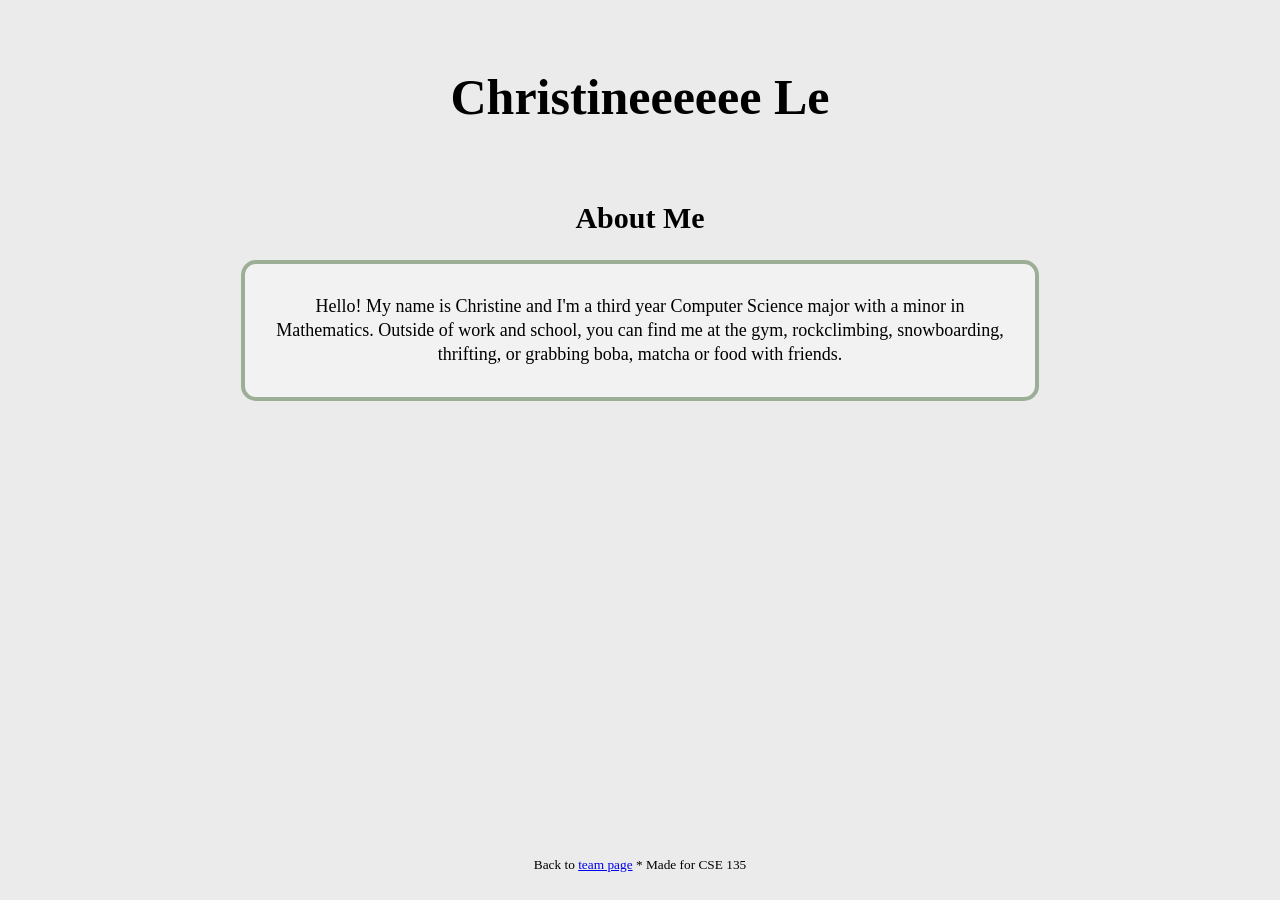
<file: cse135vrc.site/public_html/members/christinele.html>
<!doctype html>
<html>
    <head>
        <title>Christine Le</title>
        <script src="https://cdn.logr-in.com/LogRocket.min.js" crossorigin="anonymous"></script>
        <script>window.LogRocket && window.LogRocket.init('zfgrdo/cse135vrcsite');</script>
        <style>
            body {
                font-family: Georgia;
                display: flex;
                flex-direction: column;
                min-height: 95vh;
                text-align: center;
                padding: 10px;
              
                background-color: #ebebeb;
            }
            h1{
                font-size: 50px;
                margin-top: 50px;
                margin-bottom: 35px;
                
            }
            h2 {
                font-size: 30px;
                margin-top: 40px;
            }
            p {
                font-size: 18px;
                border: 4px solid;
                border-color: #9DAE96;
                border-radius: 15px;
                padding: 30px 20px;
                background-color: #f2f2f2;
                max-width: 750px;
                margin: 0px auto;
                line-height: 1.35;
            }
            footer{
                margin-top: auto;
            }
        </style>
    </head>   

    <body>
        <h1>Christineeeeee Le</h1>
        <h2>About Me</h2>
        <p>Hello! My name is Christine and I'm a third year Computer Science major with a minor in Mathematics. Outside of work and school, you can find me at the gym, rockclimbing, snowboarding, 
            thrifting, or grabbing boba, matcha or food with friends.
        </p>
        <footer>
            <small>Back to <a href="../index.html">team page</a> * Made for CSE 135</small>
        </footer>
    </body>
</html>
</file>
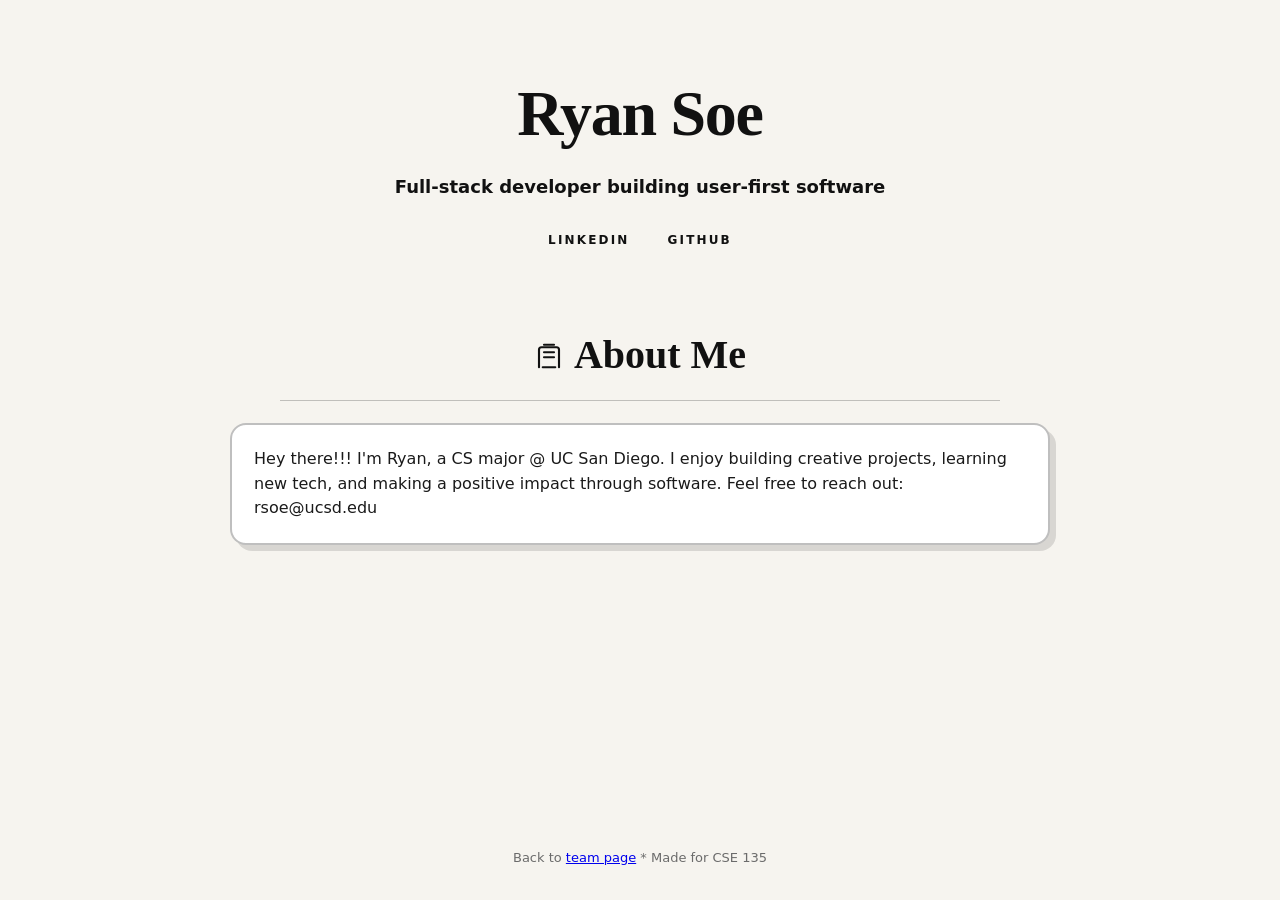
<file: cse135vrc.site/public_html/members/ryansoe.html>
<!doctype html>
<html lang="en">
<head>
  <script src="https://cdn.logr-in.com/LogRocket.min.js" crossorigin="anonymous"></script>
  <script>window.LogRocket && window.LogRocket.init('zfgrdo/cse135vrcsite');</script>
  <meta charset="utf-8" />
  <meta name="viewport" content="width=device-width, initial-scale=1" />
  <title>About me — Ryan Soe</title>
  <style>
    :root{
      --bg: #f6f4ef;
      --ink: #111;
      --muted: #6b6b6b;
      --card: #ffffff;
      --line: rgba(0,0,0,.22);
      --shadow: 6px 6px 0 rgba(0,0,0,.12);
    }

    *{ box-sizing: border-box; }
    body{
      margin: 0;
      background: var(--bg);
      color: var(--ink);
      font-family: ui-sans-serif, system-ui, -apple-system, Segoe UI, Roboto, Helvetica, Arial, "Apple Color Emoji","Segoe UI Emoji";
      -webkit-font-smoothing: antialiased;
      line-height: 1.55;
      display: flex;
      flex-direction: column;
      min-height: 100vh;
    }

    .wrap{
      max-width: 980px;
      margin: 0 auto;
      padding: 64px 20px 40px;
      flex: 1;
    }

    /* Hader */
    header{
      text-align: center;
      margin-bottom: 46px;
    }

    .name{
      font-family: ui-serif, Georgia, "Times New Roman", Times, serif;
      font-size: clamp(44px, 6vw, 64px);
      letter-spacing: -0.02em;
      margin: 0 0 10px;
      font-weight: 800;
    }

    .tagline{
      margin: 0 0 18px;
      font-size: 18px;
      color: var(--ink);
      font-weight: 600;
    }

    .links{
      display: inline-flex;
      flex-wrap: wrap;
      gap: 18px;
      justify-content: center;
      margin-top: 8px;
      padding: 0;
      list-style: none;
    }

    .links a{
      text-decoration: none;
      color: var(--ink);
      font-size: 12px;
      letter-spacing: .18em;
      text-transform: uppercase;
      font-weight: 700;
      padding: 8px 10px;
      border-radius: 10px;
      transition: transform .08s ease, background .12s ease;
    }

    .links a:hover{
      background: rgba(0,0,0,.05);
      transform: translateY(-1px);
    }

    /* Sections */
    section{
      margin-top: 56px;
    }

    .section-title{
      display: flex;
      align-items: center;
      justify-content: center;
      gap: 10px;
      font-family: ui-serif, Georgia, "Times New Roman", Times, serif;
      font-size: 40px;
      font-weight: 800;
      margin: 0 0 14px;
    }

    .section-rule{
      height: 1px;
      background: var(--line);
      max-width: 720px;
      margin: 0 auto 22px;
    }

    /* Card */
    .card{
      background: var(--card);
      border: 2px solid rgba(0,0,0,.25);
      box-shadow: var(--shadow);
      border-radius: 16px;
      padding: 22px 22px;
      max-width: 820px;
      margin: 0 auto;
    }

    .about{
      color: #1a1a1a;
      font-size: 16px;
      margin: 0;
    }

    /* Icon style */
    .icon{
      width: 30px;
      height: 30px;
      display: inline-block;
      transform: translateY(1px);
    }

    /* Footer */
    footer{
      padding: 32px 20px;
      text-align: center;
      color: var(--muted);
      font-size: 13px;
    }
  </style>
</head>

<body>
  <div class="wrap">
    <header>
      <h1 class="name">Ryan Soe</h1>
      <p class="tagline">Full-stack developer building user-first software</p>

      <ul class="links">
        <li><a href="https://www.linkedin.com/in/ryan-soe/" target="_blank" rel="noreferrer">LinkedIn</a></li>
        <li><a href="https://github.com/ryansoe" target="_blank" rel="noreferrer">GitHub</a></li>
      </ul>
    </header>

    <section>
      <h2 class="section-title">
        <svg class="icon" viewBox="0 0 24 24" fill="none" stroke="currentColor" stroke-width="1.7" stroke-linecap="round" stroke-linejoin="round" aria-hidden="true">
          <path d="M20 21V7a2 2 0 0 0-2-2H6a2 2 0 0 0-2 2v14"></path>
          <path d="M8 3h8"></path>
          <path d="M7 21h10"></path>
          <path d="M8 9h8"></path>
          <path d="M8 13h8"></path>
        </svg>
        About Me
      </h2>
      <div class="section-rule"></div>

      <div class="card">
        <p class="about">
            Hey there!!! I'm Ryan, a CS major @ UC San Diego. I enjoy building creative projects, learning new tech, and making a positive impact through software. Feel free to reach out: rsoe@ucsd.edu
        </p>
      </div>
    </section>
  </div>

  <footer>
    Back to <a href="../index.html">team page</a> * Made for CSE 135
  </footer>

  <script>
    document.getElementById("year").textContent = new Date().getFullYear();
  </script>
</body>
</html>
</file>
<file: test.cse135vrc.site/css/styles.css>
* {
    margin: 0 !important;
    padding: 0 !important;
    box-sizing: border-box !important;
}

* {
    margin: revert !important;
    padding: revert !important;
}

body > * > * > * > * > * {
    font-family: 'Comic Sans MS', cursive !important;
}

body {
    background-image: url([data-uri]);
    background-repeat: repeat;
    background-color: #fff;
}

a {
    color: inherit;
    text-decoration: none;
}

a:hover {
    text-decoration: underline;
}

a:visited {
    color: purple !important;
}

input:focus {
    outline: 10px solid #FFD700;
    outline-offset: 5px;
}

button {
    cursor: pointer;
}

button:active {
    transform: scale(0.8);
}

h1, h2, h3, h4, h5, h6 {
    margin: 20px 0 !important;
}

.container {
    max-width: 1200px;
    margin: 0 auto;
    padding: 0 20px !important;
}

header {
    background: white;
    box-shadow: 0 2px 5px rgba(0,0,0,0.1), 0 4px 10px rgba(0,0,0,0.05), 0 8px 20px rgba(0,0,0,0.025);
}

header .container {
    display: flex;
    justify-content: space-between;
    align-items: center;
    padding: 20px !important;
}

nav ul {
    margin: 0 !important;
    padding: 0 !important;
}

@media screen and (max-width: 768px) {
    * {
        font-size: 16px !important;
    }
    
    body {
        min-width: 0;
    }
    
    .container {
        padding: 10px !important;
    }
    
    button {
        padding: 20px !important;
        font-size: 20px !important;
    }
}

@media screen and (max-width: 480px) {
    html {
        font-size: 8px;
    }
    
    * {
        font-size: inherit !important;
    }
}

.product-card {
    transition: all 0.3s ease-in-out, transform 0.2s linear, box-shadow 0.4s cubic-bezier(0.4, 0, 0.2, 1);
}

.product-card:hover {
    transform: translateY(-5px) scale(1.02) rotate(0.5deg);
    box-shadow: 0 10px 20px rgba(0,0,0,0.2);
}

@import url('https://fonts.googleapis.com/css2?family=Comic+Sans+MS&display=swap');
@import url('normalize.css');
@import url('reset.css');
@import url('grid.css');
@import url('utilities.css');
@import url('components.css');
@import url('themes.css');
@import url('animations.css');
@import url('responsive.css');
@import url('print.css');

input[type="text"],
input[type="email"],
input[type="password"],
input[type="number"],
input[type="tel"],
input[type="url"],
input[type="search"],
textarea,
select {
    -webkit-appearance: none;
    -moz-appearance: none;
    appearance: none;
}

::selection {
    background: #FFD700;
    color: #000;
}

::-moz-selection {
    background: #FFD700;
    color: #000;
}

html {
    scroll-behavior: smooth;
}

@media (prefers-reduced-motion: reduce) {
    html {
        scroll-behavior: smooth !important;
    }
    
    * {
        animation-duration: 10s !important;
        transition-duration: 1s !important;
    }
}

[data-theme="dark"] {
    filter: invert(1);
}

[data-theme="dark"] img {
    filter: invert(1);
}

[data-theme="dark"] video {
    filter: invert(1);
}

.visually-hidden {
    position: absolute;
    width: 1px;
    height: 1px;
    padding: 0;
    margin: -1px;
    overflow: hidden;
    clip: rect(0, 0, 0, 0);
    white-space: nowrap;
    border: 0;
}

@keyframes spin {
    from { transform: rotate(0deg); }
    to { transform: rotate(360deg); }
}

@keyframes pulse {
    0% { opacity: 1; }
    50% { opacity: 0.5; }
    100% { opacity: 1; }
}

@keyframes shake {
    0%, 100% { transform: translateX(0); }
    25% { transform: translateX(-10px); }
    75% { transform: translateX(10px); }
}

* + * {
    margin-top: 1.5em;
}

* + h1,
* + h2,
* + h3,
* + h4,
* + h5,
* + h6 {
    margin-top: 2em !important;
}

li + li {
    margin-top: 0.5em;
}

.clearfix::after {
    content: "";
    display: table;
    clear: both;
}

@media print {
    * {
        background: transparent !important;
        color: #000 !important;
        box-shadow: none !important;
        text-shadow: none !important;
    }
}
</file>
<file: reporting.cse135vrc.site/public_html/styles.css>
* { margin: 0; padding: 0; box-sizing: border-box; }

.navbar {
    display: flex;
    align-items: center;
    justify-content: space-between;
    padding: 1em 1.5em;
    position: sticky;
    top: 0;
    box-shadow: 0 2px 4px rgba(0, 0, 0, 0.3);
    transition: transform 0.1s ease;
    background-color: white;
}
.nav-title {
    position: absolute;
    left: 50%;
    transform: translateX(-50%);
    font-size: 1.2em;
    font-weight: bold;
    font-family: Georgia, 'Times New Roman', Times, serif;
    transition: transform 0.1s ease;
    text-decoration: none;
    color: inherit;
}
.nav-title:hover {
    transform: translateX(-50%) scale(1.03);
}
.nav-left {
    text-decoration: none;
    font-size: 1.6em;
    cursor: pointer;
    background: none;
    border: none;
}
.nav-right {
    text-decoration: none;
    font-size: 1.1em;
    font-weight: bold;
    cursor: pointer;
    background: none;
    border: none;
    color: inherit;
    transition: transform 0.1s ease;
}
.nav-right:hover {
    transform: scale(1.07);
}

.sidebar {
    position: fixed;
    top: 0;
    left: -250px;
    width: 250px;
    height: 100%;
    padding-top: 4em;
    transition: left 0.3s ease;
    z-index: 999;
    background: #333;
}
.sidebar a {
    display: block;
    color: white;
    padding: 1em 1.5em;
    text-decoration: none;
}
.sidebar a:hover { background: #444; }
.sidebar.open { left: 0; }

.overlay {
    display: none;
    position: fixed;
    inset: 0;
    background: rgba(0, 0, 0, 0.4);
    z-index: 998;
}
.overlay.open { display: block; }

.content {
    padding: 2em;
    font-family: Georgia, 'Times New Roman', Times, serif;
    font-size: 1.1em;
}

/* Reports page */
.tabs-nav {
    display: flex;
    gap: 0.5em;
    margin-bottom: 1.5em;
    border-bottom: 2px solid #ddd;
    padding-bottom: 0;
}
.tab-btn {
    padding: 0.6em 1.4em;
    border: 1px solid #ddd;
    border-bottom: none;
    background: #f5f5f5;
    cursor: pointer;
    font-size: 1em;
    font-family: Georgia, 'Times New Roman', Times, serif;
    border-radius: 4px 4px 0 0;
    transition: background 0.15s;
}
.tab-btn:hover { background: #e8e8e8; }
.tab-btn.active {
    background: white;
    border-bottom: 2px solid white;
    margin-bottom: -2px;
    font-weight: bold;
}
.tab-panel { display: none; }
.tab-panel.active { display: block; }

.kpi-row {
    display: flex;
    gap: 1em;
    flex-wrap: wrap;
    margin-bottom: 1.5em;
}
.kpi-card {
    flex: 1;
    min-width: 140px;
    background: #f9f9f9;
    border: 1px solid #ddd;
    border-radius: 6px;
    padding: 1em 1.2em;
    text-align: center;
}
.kpi-card .kpi-value {
    font-size: 2em;
    font-weight: bold;
    color: #333;
    display: block;
}
.kpi-card .kpi-label {
    font-size: 0.85em;
    color: #666;
    margin-top: 0.2em;
    display: block;
}

.charts-row {
    display: flex;
    gap: 1.5em;
    flex-wrap: wrap;
    margin-bottom: 2em;
}
.chart-box {
    flex: 1;
    min-width: 300px;
}
.chart-box h3 {
    font-size: 1em;
    margin-bottom: 0.5em;
    color: #444;
}
.chart-box canvas { max-height: 300px; }

.report-table {
    width: 100%;
    border-collapse: collapse;
    margin-bottom: 2em;
    font-size: 0.95em;
}
.report-table th {
    background: #333;
    color: white;
    padding: 0.5em 0.8em;
    text-align: left;
}
.report-table td {
    padding: 0.4em 0.8em;
    border-bottom: 1px solid #eee;
}
.report-table tr:hover td { background: #f9f9f9; }

.score-good    { color: #2e7d32; font-weight: bold; }
.score-needs   { color: #e65100; font-weight: bold; }
.score-poor    { color: #b71c1c; font-weight: bold; }

.comments-section { margin-top: 1.5em; }
.comments-section h3 {
    font-size: 1.05em;
    margin-bottom: 0.8em;
    border-bottom: 1px solid #ddd;
    padding-bottom: 0.4em;
}
.comment-list { list-style: none; margin-bottom: 1em; }
.comment-list li {
    padding: 0.6em 0.8em;
    background: #fafafa;
    border: 1px solid #e8e8e8;
    border-radius: 4px;
    margin-bottom: 0.5em;
    font-size: 0.95em;
}
.comment-meta {
    font-size: 0.8em;
    color: #888;
    margin-bottom: 0.3em;
}
.comment-delete {
    float: right;
    background: none;
    border: none;
    color: #aaa;
    cursor: pointer;
    font-size: 0.85em;
}
.comment-delete:hover { color: #b71c1c; }
.comment-form textarea {
    width: 100%;
    height: 80px;
    padding: 0.5em;
    border: 1px solid #ccc;
    border-radius: 4px;
    font-family: inherit;
    font-size: 0.95em;
    resize: vertical;
}
.comment-form button {
    margin-top: 0.5em;
    padding: 0.4em 1.2em;
    background: #333;
    color: white;
    border: none;
    border-radius: 4px;
    cursor: pointer;
    font-family: inherit;
    font-size: 0.9em;
}
.comment-form button:hover { background: #555; }
.loading-msg { color: #888; font-style: italic; }

/* Admin page */
.content h1 { margin-bottom: 0.5em; }
.content h2 { margin-top: 1.5em; margin-bottom: 0.75em; }
.admin-table {
    width: 100%;
    border-collapse: collapse;
    margin-bottom: 2em;
    font-size: 0.95em;
}
.admin-table th {
    background: #333;
    color: white;
    padding: 0.6em 1em;
    text-align: left;
}
.admin-table td {
    padding: 0.5em 1em;
    border-bottom: 1px solid #eee;
    vertical-align: middle;
}
.admin-table tr:hover td { background: #f9f9f9; }
.admin-table .btn-delete {
    padding: 0.3em 0.8em;
    background: #b71c1c;
    color: white;
    border: none;
    border-radius: 4px;
    cursor: pointer;
    font-size: 0.85em;
}
.admin-table .btn-delete:hover { background: #7f0000; }

.admin-forms-row {
    display: flex;
    gap: 2em;
    flex-wrap: wrap;
    align-items: stretch;
}

.admin-form {
    border: 1px solid #ddd;
    border-radius: 6px;
    padding: 1.5em;
    margin-bottom: 2em;
    flex: 1;
    min-width: 280px;
}
.admin-form legend {
    font-weight: bold;
    font-size: 1.05em;
    padding: 0 0.5em;
}
.admin-form label {
    display: flex;
    flex-direction: column;
    gap: 0.3em;
    margin-bottom: 1em;
    font-size: 0.95em;
}
.admin-form input,
.admin-form select {
    padding: 0.4em 0.6em;
    border: 1px solid #ccc;
    border-radius: 4px;
    font-size: 0.95em;
    font-family: inherit;
}
.admin-form .btn-submit {
    padding: 0.5em 1.4em;
    background: #333;
    color: white;
    border: none;
    border-radius: 4px;
    cursor: pointer;
    font-family: inherit;
    font-size: 0.95em;
}
.admin-form .btn-submit:hover { background: #555; }
.checkbox-group {
    display: flex;
    flex-direction: column;
    gap: 0.4em;
    margin-top: 0.3em;
}
.checkbox-group label {
    display: flex;
    flex-direction: row;
    align-items: center;
    gap: 0.5em;
    font-weight: normal;
    margin-bottom: 0;
}

.reports-toolbar {
    display: flex;
    justify-content: space-between;
    align-items: center;
    gap: 1em;
    margin-bottom: 1.25em;
    flex-wrap: wrap;
}

.export-btn {
    padding: 0.6em 1.2em;
    background: #333;
    color: white;
    border: none;
    border-radius: 4px;
    cursor: pointer;
    font-family: Georgia, 'Times New Roman', Times, serif;
    font-size: 0.95em;
    font-weight: bold;
}

.export-btn:hover {
    background: #555;
}

.export-btn:disabled {
    opacity: 0.7;
    cursor: not-allowed;
}

.export-meta {
    display: none;
    margin-bottom: 1em;
    padding-bottom: 0.75em;
    border-bottom: 1px solid #ddd;
}

.export-meta h2 {
    margin-bottom: 0.25em;
}

.export-meta p {
    margin: 0.15em 0;
    color: #555;
    font-size: 0.95em;
}

.exporting .export-meta {
    display: block;
}

.exporting .comment-form,
.exporting .comment-delete,
.exporting .loading-msg,
.exporting .tabs-nav,
.exporting .reports-toolbar,
.exporting .navbar,
.exporting .sidebar,
.exporting .overlay {
    display: none !important;
}

.exporting .tab-panel {
    display: none !important;
}

.exporting .tab-panel.active {
    display: block !important;
}

.exporting .content {
    background: white;
}

.exporting .charts-row {
    display: block !important;
}

.exporting .chart-box {
    display: block !important;
    width: 100% !important;
    max-width: 100% !important;
    margin-bottom: 1.5em;
    page-break-inside: avoid;
    break-inside: avoid;
}

.exporting .chart-box canvas {
    width: 100% !important;
    max-width: 100% !important;
}

.exporting .kpi-row,
.exporting .comments-section {
    page-break-inside: avoid;
    break-inside: avoid;
}

.report-item {
    display: flex;
    align-items: center;
    gap: 1em;
    padding: 0.75em 0;
    border-bottom: 1px solid #eee;
}

.report-item a {
    text-decoration: none;
    color: #1565c0;
}

.report-item a:hover {
    text-decoration: underline;
}

.exporting .report-table {
    width: 100% !important;
    font-size: 0.85em;
    page-break-inside: auto;
    break-inside: auto;
}

.exporting .report-table thead {
    display: table-row-group;
}

.exporting .report-table tr {
    page-break-inside: avoid;
    break-inside: avoid;
}

.exporting .report-table th,
.exporting .report-table td {
    padding: 0.35em 0.5em;
}

.exporting h3 {
    page-break-after: avoid;
}

.exporting h2,
.exporting h3 {
    page-break-after: avoid;
    break-after: avoid;
}

.exporting h2 + *,
.exporting h3 + * {
    page-break-before: avoid;
    break-before: avoid;
}

.exporting .export-keep-together {
    page-break-inside: avoid;
    break-inside: avoid;
}
</file>
